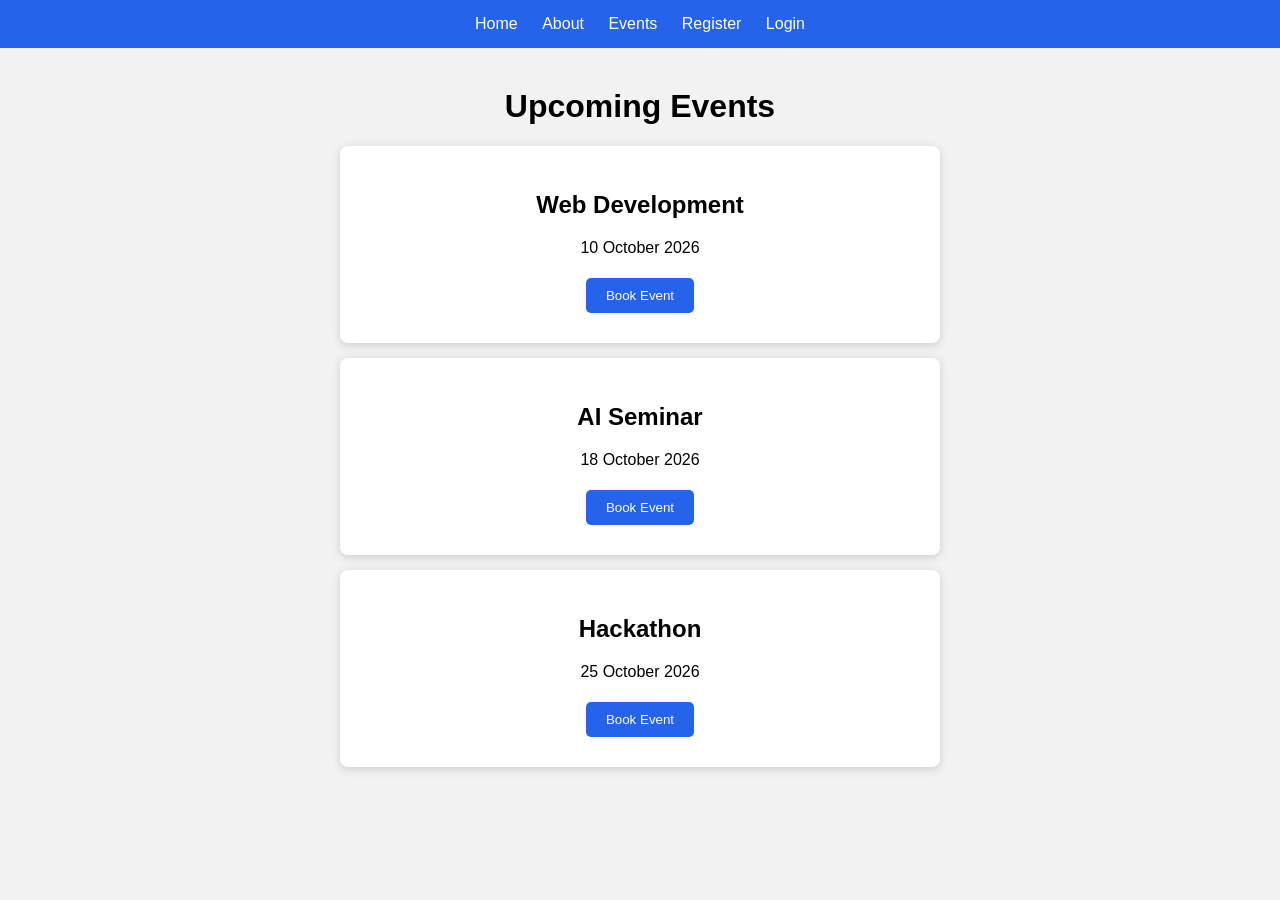
<file: events.html>
<!DOCTYPE html>
<html>
<head>
    <title>Events</title>
    <link rel="stylesheet" href="style.css">
</head>

<body>

<nav>
    <a href="index.html">Home</a>
    <a href="about.html">About</a>
    <a href="events.html">Events</a>
    <a href="register.html">Register</a>
    <a href="login.html">Login</a>
</nav>

<div class="container">

    <h1>Upcoming Events</h1>

    <div class="card">
        <h2>Web Development</h2>
        <p>10 October 2026</p>
        <button onclick="book()">Book Event</button>
    </div>

    <div class="card">
        <h2>AI Seminar</h2>
        <p>18 October 2026</p>
        <button onclick="book()">Book Event</button>
    </div>

    <div class="card">
        <h2>Hackathon</h2>
        <p>25 October 2026</p>
        <button onclick="book()">Book Event</button>
    </div>

    <p id="msg" class="message"></p>

</div>

<script src="script.js"></script>
</body>
</html>
</file>
<file: style.css>
body {
    font-family: Arial;
    margin: 0;
    background: #f2f2f2;
    text-align: center;
}

nav {
    background: #2563eb;
    padding: 15px;
}

nav a {
    color: white;
    margin: 10px;
    text-decoration: none;
}

.container {
    width: 90%;
    max-width: 600px;
    margin: 40px auto;
}

.card {
    background: white;
    padding: 25px;
    margin: 15px 0;
    border-radius: 8px;
    box-shadow: 0 2px 8px #ccc;
}

button {
    background: #2563eb;
    color: white;
    border: 0;
    padding: 10px 20px;
    margin: 5px;
    border-radius: 5px;
    cursor: pointer;
}

button:hover {
    background: #1d4ed8;
}

input {
    display: block;
    width: 90%;
    padding: 10px;
    margin: 10px auto;
}

.message {
    color: green;
    font-weight: bold;
}
</file>
